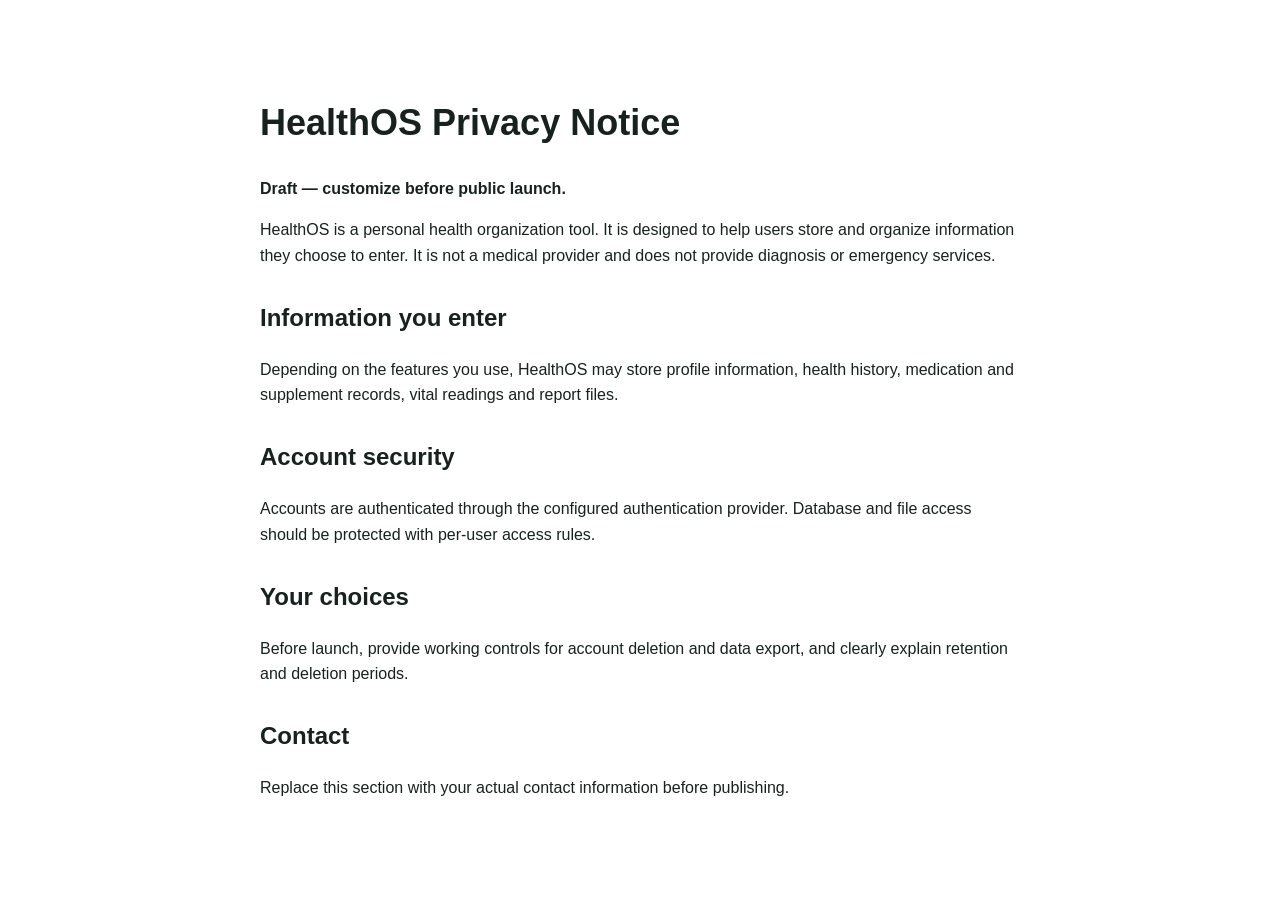
<file: privacy.html>
<!doctype html><html><head><meta charset="utf-8"><meta name="viewport" content="width=device-width"><title>HealthOS Privacy</title><style>body{font-family:Arial,sans-serif;max-width:760px;margin:50px auto;padding:20px;line-height:1.6;color:#17221f}h1{font-size:36px}h2{margin-top:30px}</style></head><body><h1>HealthOS Privacy Notice</h1><p><strong>Draft — customize before public launch.</strong></p><p>HealthOS is a personal health organization tool. It is designed to help users store and organize information they choose to enter. It is not a medical provider and does not provide diagnosis or emergency services.</p><h2>Information you enter</h2><p>Depending on the features you use, HealthOS may store profile information, health history, medication and supplement records, vital readings and report files.</p><h2>Account security</h2><p>Accounts are authenticated through the configured authentication provider. Database and file access should be protected with per-user access rules.</p><h2>Your choices</h2><p>Before launch, provide working controls for account deletion and data export, and clearly explain retention and deletion periods.</p><h2>Contact</h2><p>Replace this section with your actual contact information before publishing.</p></body></html>
</file>
